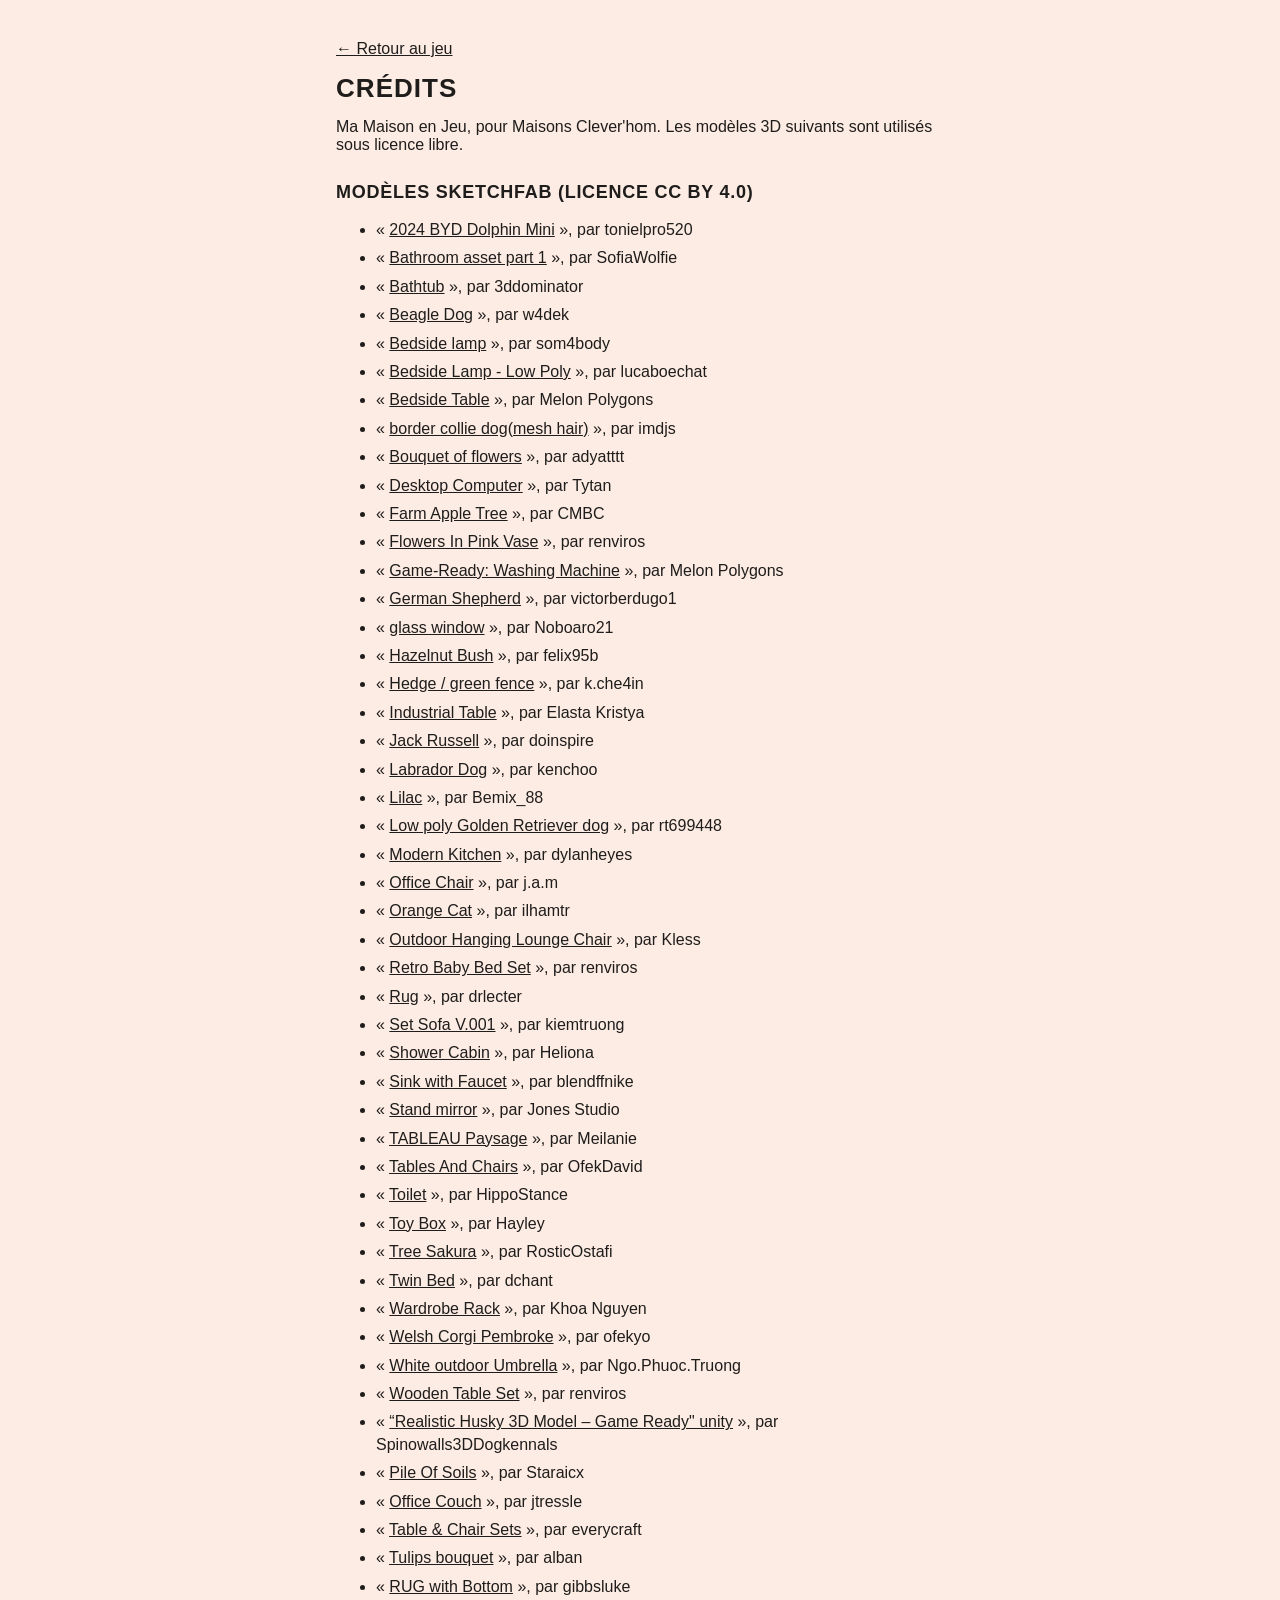
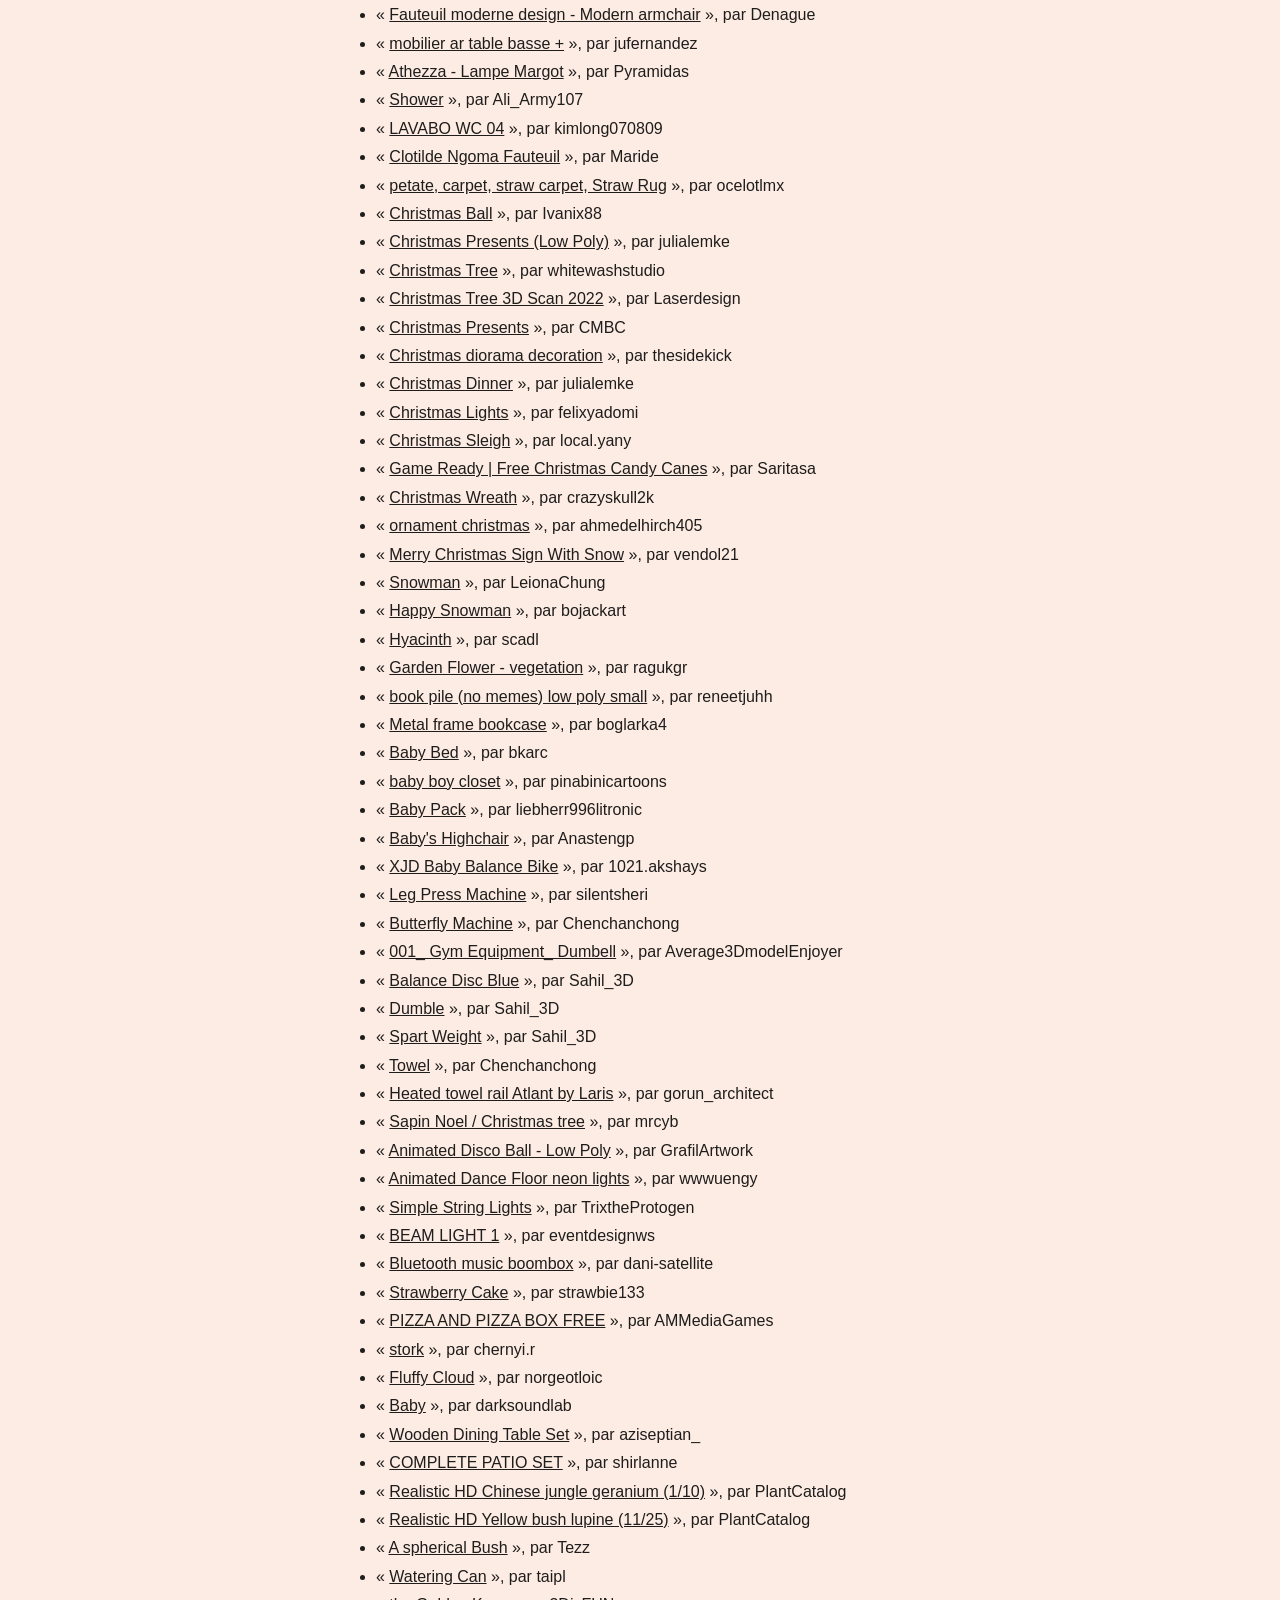
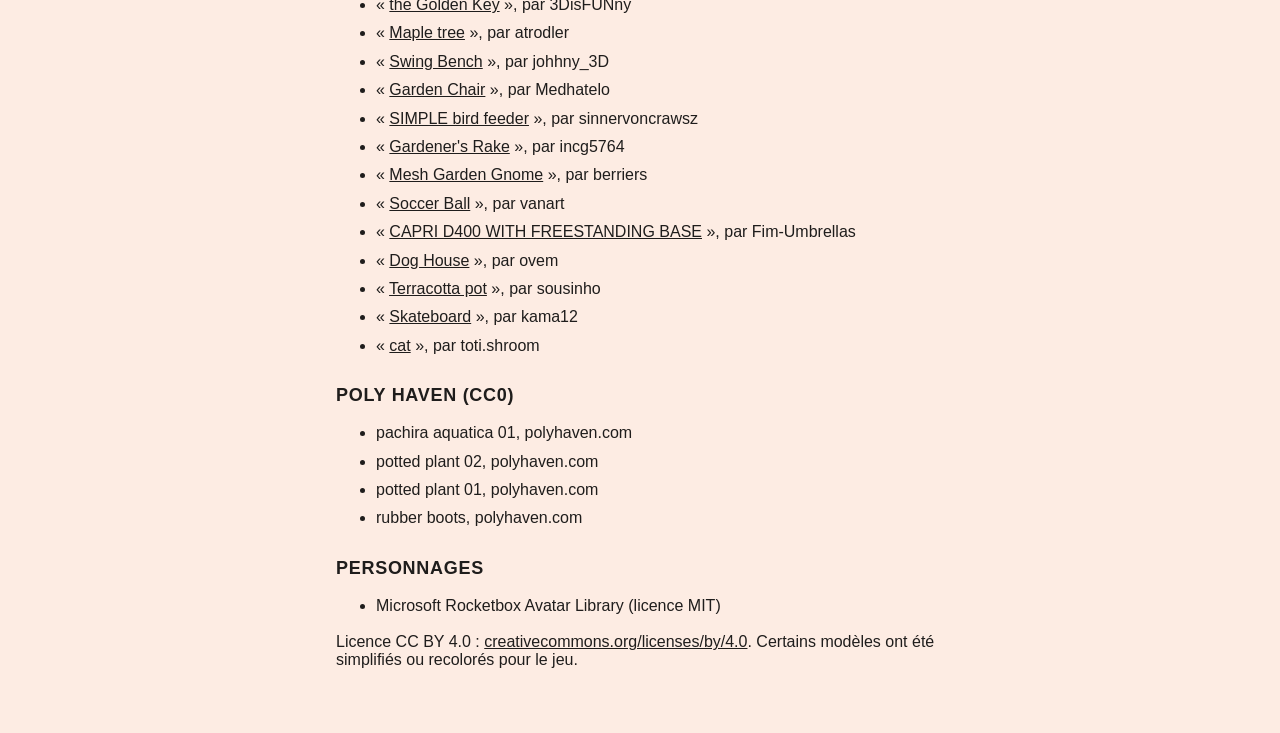
<file: credits.html>
<!doctype html>
<html lang="fr">
<head>
<meta charset="utf-8">
<meta name="viewport" content="width=device-width, initial-scale=1">
<title>Crédits · Ma Maison en Jeu</title>
<link rel="stylesheet" href="style.css">
<style>
html, body { overflow: auto; height: auto; }
main { max-width: 640px; margin: 0 auto; padding: 24px 16px 48px; }
h1 { font-size: 26px; }
h2 { font-family: var(--police); font-weight: 700; text-transform: uppercase; letter-spacing: 0.04em; font-size: 18px; margin: 28px 0 8px; }
li { margin: 6px 0; line-height: 1.4; }
a { color: var(--texte); }
</style>
</head>
<body>
<main>
  <p><a href="index.html">← Retour au jeu</a></p>
  <h1>Crédits</h1>
  <p>Ma Maison en Jeu, pour Maisons Clever'hom. Les modèles 3D suivants sont utilisés sous licence libre.</p>
  <h2>Modèles Sketchfab (licence CC BY 4.0)</h2>
  <ul id="sketchfab"><li>Chargement…</li></ul>
  <h2>Poly Haven (CC0)</h2>
  <ul id="polyhaven"></ul>
  <h2>Personnages</h2>
  <ul><li>Microsoft Rocketbox Avatar Library (licence MIT)</li></ul>
  <p>Licence CC BY 4.0 : <a href="https://creativecommons.org/licenses/by/4.0/deed.fr">creativecommons.org/licenses/by/4.0</a>. Certains modèles ont été simplifiés ou recolorés pour le jeu.</p>
</main>
<script type="module">
const c = await (await fetch('assets/credits.json')).json();
const li = (html) => { const e = document.createElement('li'); e.innerHTML = html; return e; };
const esc = (s) => String(s).replace(/[&<>"]/g, (x) => ({ '&': '&amp;', '<': '&lt;', '>': '&gt;', '"': '&quot;' }[x]));
const sf = document.getElementById('sketchfab'); sf.textContent = '';
for (const m of c.sketchfab) sf.append(li(`« <a href="${esc(m.lien)}">${esc(m.nom)}</a> », par ${esc(m.auteur)}`));
const ph = document.getElementById('polyhaven');
for (const n of c.polyhaven) ph.append(li(esc(n.replace(/_/g, ' ')) + ', polyhaven.com'));
</script>
</body>
</html>
</file>
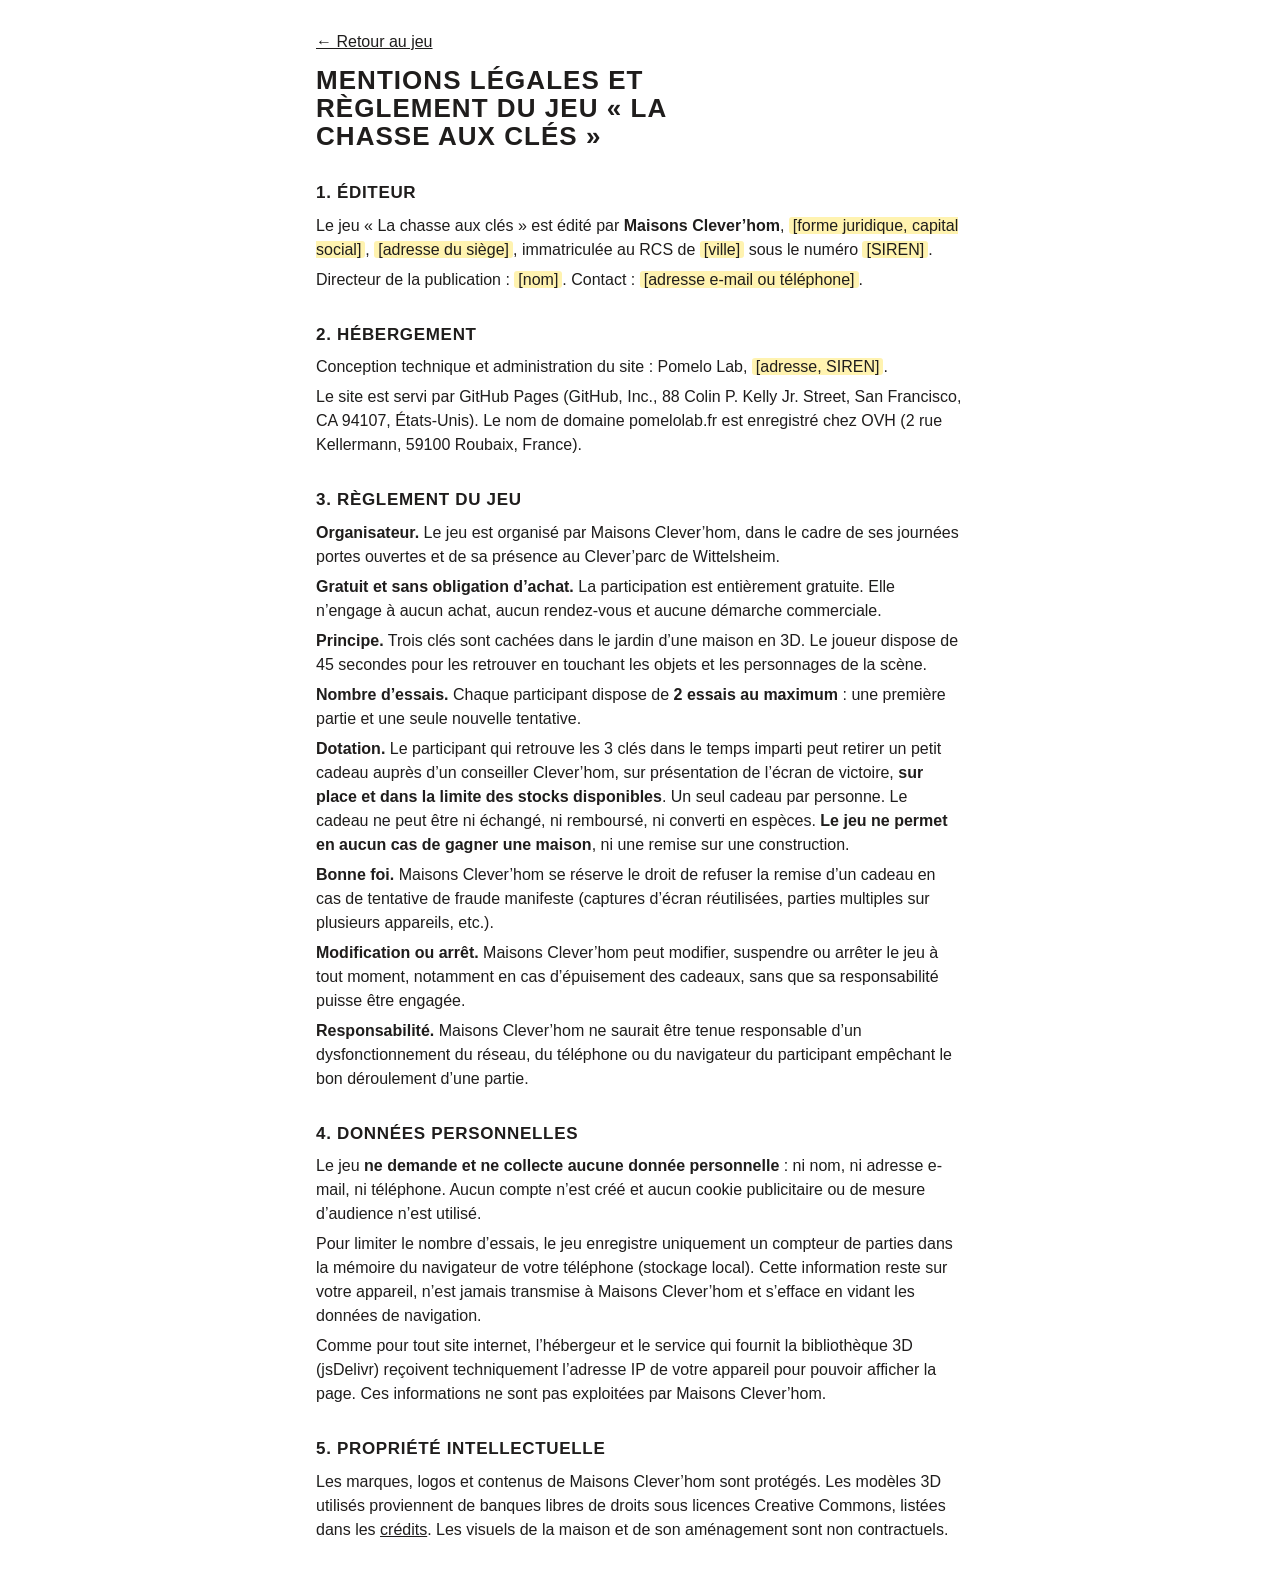
<file: mentions.html>
<!doctype html>
<html lang="fr">
<head>
<meta charset="utf-8">
<meta name="viewport" content="width=device-width, initial-scale=1">
<title>Mentions légales et règlement · La chasse aux clés</title>
<link rel="stylesheet" href="style.css">
<style>
html, body { overflow: auto; height: auto; background: #fff; }
main { max-width: 680px; margin: 0 auto; padding: 24px 16px 48px; line-height: 1.5; }
h1 { font-size: 26px; }
h2 { font-family: var(--police); font-weight: 700; text-transform: uppercase; letter-spacing: 0.04em; font-size: 17px; margin: 30px 0 8px; }
p, li { margin: 6px 0; }
a { color: var(--texte); }
.a-completer { background: #fff3b0; padding: 0 4px; border-radius: 3px; }
</style>
</head>
<body>
<main>
  <p><a href="index.html">← Retour au jeu</a></p>
  <h1>Mentions légales et règlement du jeu « La chasse aux clés »</h1>

  <h2>1. Éditeur</h2>
  <p>Le jeu « La chasse aux clés » est édité par <b>Maisons Clever’hom</b>,
    <span class="a-completer">[forme juridique, capital social]</span>,
    <span class="a-completer">[adresse du siège]</span>,
    immatriculée au RCS de <span class="a-completer">[ville]</span> sous le numéro <span class="a-completer">[SIREN]</span>.</p>
  <p>Directeur de la publication : <span class="a-completer">[nom]</span>.
    Contact : <span class="a-completer">[adresse e-mail ou téléphone]</span>.</p>

  <h2>2. Hébergement</h2>
  <p>Conception technique et administration du site : Pomelo Lab, <span class="a-completer">[adresse, SIREN]</span>.</p>
  <p>Le site est servi par GitHub Pages (GitHub, Inc., 88 Colin P. Kelly Jr. Street, San Francisco, CA 94107, États-Unis). Le nom de domaine pomelolab.fr est enregistré chez OVH (2 rue Kellermann, 59100 Roubaix, France).</p>

  <h2>3. Règlement du jeu</h2>
  <p><b>Organisateur.</b> Le jeu est organisé par Maisons Clever’hom, dans le cadre de ses journées portes ouvertes et de sa présence au Clever’parc de Wittelsheim.</p>
  <p><b>Gratuit et sans obligation d’achat.</b> La participation est entièrement gratuite. Elle n’engage à aucun achat, aucun rendez-vous et aucune démarche commerciale.</p>
  <p><b>Principe.</b> Trois clés sont cachées dans le jardin d’une maison en 3D. Le joueur dispose de 45 secondes pour les retrouver en touchant les objets et les personnages de la scène.</p>
  <p><b>Nombre d’essais.</b> Chaque participant dispose de <b>2 essais au maximum</b> : une première partie et une seule nouvelle tentative.</p>
  <p><b>Dotation.</b> Le participant qui retrouve les 3 clés dans le temps imparti peut retirer un petit cadeau auprès d’un conseiller Clever’hom, sur présentation de l’écran de victoire, <b>sur place et dans la limite des stocks disponibles</b>. Un seul cadeau par personne. Le cadeau ne peut être ni échangé, ni remboursé, ni converti en espèces. <b>Le jeu ne permet en aucun cas de gagner une maison</b>, ni une remise sur une construction.</p>
  <p><b>Bonne foi.</b> Maisons Clever’hom se réserve le droit de refuser la remise d’un cadeau en cas de tentative de fraude manifeste (captures d’écran réutilisées, parties multiples sur plusieurs appareils, etc.).</p>
  <p><b>Modification ou arrêt.</b> Maisons Clever’hom peut modifier, suspendre ou arrêter le jeu à tout moment, notamment en cas d’épuisement des cadeaux, sans que sa responsabilité puisse être engagée.</p>
  <p><b>Responsabilité.</b> Maisons Clever’hom ne saurait être tenue responsable d’un dysfonctionnement du réseau, du téléphone ou du navigateur du participant empêchant le bon déroulement d’une partie.</p>

  <h2>4. Données personnelles</h2>
  <p>Le jeu <b>ne demande et ne collecte aucune donnée personnelle</b> : ni nom, ni adresse e-mail, ni téléphone. Aucun compte n’est créé et aucun cookie publicitaire ou de mesure d’audience n’est utilisé.</p>
  <p>Pour limiter le nombre d’essais, le jeu enregistre uniquement un compteur de parties dans la mémoire du navigateur de votre téléphone (stockage local). Cette information reste sur votre appareil, n’est jamais transmise à Maisons Clever’hom et s’efface en vidant les données de navigation.</p>
  <p>Comme pour tout site internet, l’hébergeur et le service qui fournit la bibliothèque 3D (jsDelivr) reçoivent techniquement l’adresse IP de votre appareil pour pouvoir afficher la page. Ces informations ne sont pas exploitées par Maisons Clever’hom.</p>

  <h2>5. Propriété intellectuelle</h2>
  <p>Les marques, logos et contenus de Maisons Clever’hom sont protégés. Les modèles 3D utilisés proviennent de banques libres de droits sous licences Creative Commons, listées dans les <a href="credits.html">crédits</a>. Les visuels de la maison et de son aménagement sont non contractuels.</p>
</main>
</body>
</html>
</file>
<file: style.css>
/* charte Maisons Clever'hom : vert anis, typographie Helvetica ; le fond rose pâle est celui du jeu */
:root { --fond: #fdece3; --texte: #1f1d1c; --vert: #c4d000; --vert-fonce: #5f6600; --vert-pale: #f5f8d2; --gris: #4a433e;
  --police: "Helvetica Neue", Helvetica, Arial, sans-serif;
  --corail: var(--vert); --rose: var(--vert); --sauge: var(--vert); --sauge-fonce: var(--vert-fonce); }
* { box-sizing: border-box; }
[hidden] { display: none !important; }
html, body { margin: 0; height: 100%; overflow: hidden; background: var(--fond); color: var(--texte); font-family: var(--police); }
#scene { position: fixed; inset: 0; width: 100%; height: 100%; display: block; touch-action: none; }

.haut { position: fixed; left: 0; right: 0; top: 0; padding: max(16px, env(safe-area-inset-top)) 20px 40px; pointer-events: none;
  background: none; }

.logos { display: flex; align-items: center; gap: 10px; }
.logos img { height: 48px; width: auto; }
.logos span { color: #6b625c; }
h1 { margin: 12px 0 8px; font-family: var(--police); font-weight: 700; font-size: clamp(22px, 7vw, 30px); line-height: 1.08; text-transform: uppercase; letter-spacing: 0.04em; max-width: 360px; }
.surligne { background: linear-gradient(180deg, transparent 58%, var(--rose) 58%); }
.baseline { margin: 0; display: flex; align-items: center; gap: 8px; font-weight: 700; font-size: 15px; }
.point { width: 10px; height: 10px; border-radius: 5px; background: var(--rose); }

.astuce { position: fixed; left: 50%; bottom: 196px; transform: translateX(-50%); background: rgba(31, 29, 28, 0.78); color: #fff; font-size: 13px; font-weight: 700;
  padding: 8px 14px; border-radius: 999px; white-space: nowrap; transition: opacity 0.6s; pointer-events: none; }
.astuce.cache { opacity: 0; }

.carte { position: fixed; left: 16px; right: 16px; bottom: max(16px, env(safe-area-inset-bottom)); max-width: 420px; margin: 0 auto; background: #fff; border-radius: 24px;
  padding: 16px; display: flex; flex-direction: column; gap: 12px; box-shadow: 0 10px 30px rgba(31, 29, 28, 0.14); }
.ligne { display: flex; align-items: center; justify-content: space-between; gap: 10px; }
.etiquette { margin: 0; font-size: 12px; font-weight: 700; letter-spacing: 0.8px; text-transform: uppercase; color: var(--sauge-fonce); }
.nom { margin: 2px 0 0; font-weight: 700; font-size: 21px; }
.vue { flex-shrink: 0; min-height: 44px; border: 1.5px solid var(--texte); background: #fff; color: var(--texte); border-radius: 999px; padding: 0 14px; font: 700 14px var(--police); cursor: pointer; }
.vue:disabled { opacity: 0.45; cursor: default; }
.jouer { display: block; text-align: center; text-decoration: none; background: var(--corail); color: var(--texte); font-family: var(--police); font-weight: 700; font-size: 22px; padding: 14px; border-radius: 999px; text-transform: uppercase; letter-spacing: 0.04em; }
.mentions { margin: 0; text-align: center; font-size: 11px; color: var(--gris); }
.mentions a { color: var(--gris); }

.chargement { position: fixed; inset: 0; z-index: 20; display: flex; flex-direction: column; align-items: center; justify-content: center; gap: 28px; background: #fff; transition: opacity 0.6s ease, visibility 0s linear 0.9s; }
.chargement.fini { opacity: 0; visibility: hidden; pointer-events: none; }
.logo-ouverture { width: min(56vw, 240px); height: auto; opacity: 0; transform: scale(0.96); animation: apparition 0.9s ease forwards 0.15s, disparition 0.5s ease forwards 1.7s; }
@keyframes disparition { to { opacity: 0; transform: scale(1.04); } }
@keyframes apparition { to { opacity: 1; transform: scale(1); } }
.chargement p { margin: 0; font-weight: 700; }
.visuellement-cache { position: absolute !important; width: 1px; height: 1px; overflow: hidden; clip: rect(0 0 0 0); white-space: nowrap; }
@media (prefers-reduced-motion: reduce) { .logo-ouverture { animation: none; opacity: 1; transform: none; } }

.mesures { position: fixed; left: 8px; top: 50%; margin: 0; padding: 8px 10px; background: rgba(255, 255, 255, 0.92); border-radius: 10px; font: 11px/1.4 ui-monospace, monospace; color: #1f1d1c; }

/* ---------- parcours ---------- */
body:not([data-ecran="accueil"]) .seulement-accueil { display: none; }
.duree { font-size: 14px; font-weight: 700; background: var(--fond); border-radius: 999px; padding: 6px 12px; white-space: nowrap; }
.jouer { width: 100%; border: none; cursor: pointer; }
.jouer:disabled { opacity: 0.6; cursor: default; }

.question { position: fixed; left: 16px; right: 16px; top: max(14px, env(safe-area-inset-top)); max-width: 440px; margin: 0 auto; background: #fff; border-radius: 22px; padding: 12px 14px 14px;
  display: flex; flex-direction: column; gap: 8px; box-shadow: 0 8px 24px rgba(31, 29, 28, 0.12); }
.question .ligne { justify-content: flex-start; }
.retour { flex-shrink: 0; width: 36px; height: 36px; border-radius: 18px; border: none; background: var(--fond); color: var(--texte); font-size: 24px; line-height: 1; cursor: pointer; }
.pastille { margin-left: auto; font-size: 12px; font-weight: 700; background: #e0f4e6; color: #2f5a3c; border-radius: 999px; padding: 4px 10px; white-space: nowrap; }
.intitule { margin: 0; font-weight: 700; font-size: 18px; line-height: 1.2; }
.puces { display: flex; flex-wrap: wrap; gap: 6px; }
.puces:empty { display: none; }
.puce { min-height: 36px; border-radius: 999px; padding: 6px 13px; font: 700 14px var(--police); border: 1.5px solid #e8ddd5; background: #fff; color: var(--texte); cursor: pointer; }
.puce[aria-pressed="true"] { background: var(--texte); color: #fff; border-color: var(--texte); }
/* valeurs de l'étape arbre : quatre cartes avec une petite phrase */
.valeurs, .puces:has(.valeur) { display: grid; grid-template-columns: repeat(2, minmax(0, 1fr)); gap: 6px; }
.puce.valeur { border-radius: 16px; padding: 8px 11px 9px; text-align: left; display: flex; flex-direction: column; gap: 2px; }
.puce.valeur b { font-size: 15px; }
.puce.valeur span { font-weight: 400; font-size: 13px; line-height: 1.25; color: var(--gris); }
.puce.valeur[aria-pressed="true"] span { color: #f3e7df; }

.bulle { position: fixed; transform: translate(-50%, -100%); background: var(--texte); color: #fff; font-size: 14px; font-weight: 700; padding: 6px 12px; border-radius: 999px; white-space: nowrap; pointer-events: none; }
.bulle::after { content: ""; position: absolute; left: 50%; bottom: -7px; transform: translateX(-50%); border: 7px solid transparent; border-bottom: 0; border-top-color: var(--texte); }

.panneau { position: fixed; left: 0; right: 0; bottom: 0; max-width: 520px; margin: 0 auto; background: #fff; border-radius: 28px 28px 0 0; max-height: 58vh; overflow-y: auto;
  padding: 16px 16px max(18px, env(safe-area-inset-bottom)); display: flex; flex-direction: column; gap: 12px; box-shadow: 0 -8px 26px rgba(31, 29, 28, 0.12); }
#contenu { display: flex; flex-direction: column; gap: 12px; }
.titre-panneau { margin: 0; font-weight: 700; font-size: 18px; }
.sous { margin: 0; font-size: 14px; color: var(--gris); line-height: 1.35; }
h2 { margin: 0; font-family: var(--police); font-weight: 700; font-size: 21px; text-transform: uppercase; letter-spacing: 0.04em; }
.grille { display: grid; grid-template-columns: repeat(2, minmax(0, 1fr)); gap: 8px; }
.grille.quatre { grid-template-columns: repeat(4, minmax(0, 1fr)); }
.grille.trois { grid-template-columns: repeat(3, minmax(0, 1fr)); }
.choix { min-width: 0; display: flex; flex-direction: column; align-items: flex-start; gap: 2px; padding: 10px 11px; border-radius: 16px; text-align: left; color: var(--texte);
  border: 1.5px solid #efe6df; background: #fff; font: inherit; cursor: pointer; }
.choix b { font-size: 15px; } .choix span { font-size: 12px; color: var(--gris); }
.choix[aria-pressed="true"] { border-color: var(--vert); background: var(--vert-pale); }
.arbre { align-items: center; text-align: center; padding: 10px 4px; }
.arbre i { width: 26px; height: 26px; border-radius: 13px; display: block; }
.arbre[aria-pressed="true"] { border-color: var(--vert); background: var(--vert-pale); }
.encart { background: var(--fond); border-radius: 16px; padding: 10px 14px; display: flex; flex-direction: column; gap: 2px; }
.compteur { display: flex; align-items: center; justify-content: space-between; gap: 10px; background: var(--fond); border-radius: 16px; padding: 8px 12px; }
.compteur p { margin: 0; font-size: 14px; font-weight: 700; line-height: 1.25; }
.compteur div { display: flex; align-items: center; gap: 10px; }
.compteur button { width: 36px; height: 36px; border-radius: 18px; border: 1.5px solid var(--texte); background: #fff; font-size: 18px; font-weight: 700; cursor: pointer; color: var(--texte); }
.compteur output { font-family: var(--police); font-weight: 700; font-size: 22px; width: 18px; text-align: center; }
.membres { display: flex; gap: 8px; flex-wrap: wrap; }
.aventure { flex-direction: row; align-items: center; gap: 12px; padding: 10px 12px; }
.aventure .tag { align-self: flex-start; font-size: 11px; font-weight: 700; border-radius: 999px; padding: 3px 8px; color: var(--texte); }
.aventure div { display: flex; flex-direction: column; gap: 3px; min-width: 0; }
.ligne-recap { display: flex; justify-content: space-between; gap: 10px; padding: 6px 0; border-bottom: 1px solid #f3e7df; font-size: 14px; }
.ligne-recap span { color: var(--gris); } .ligne-recap b { text-align: right; }
.champs { display: flex; gap: 8px; }
.champ { flex: 1; min-width: 0; display: flex; flex-direction: column; gap: 3px; }
.champ label { font-size: 11px; font-weight: 700; letter-spacing: 1px; text-transform: uppercase; color: var(--sauge-fonce); }
.champ input { width: 100%; border: 1.5px solid #e8ddd5; border-radius: 12px; padding: 10px 11px; font: 16px var(--police); color: var(--texte); }
.consentement { display: flex; gap: 10px; align-items: flex-start; background: var(--fond); border-radius: 14px; padding: 10px 12px; font-size: 13px; line-height: 1.35; }
.consentement input { width: 20px; height: 20px; margin: 0; flex-shrink: 0; accent-color: var(--texte); }
.message { margin: 0; text-align: center; font-weight: 700; font-size: 15px; color: #2f5a3c; background: #e0f4e6; border-radius: 14px; padding: 12px; }
.suite { display: block; width: 100%; border: none; background: var(--corail); color: var(--texte); font-family: var(--police); font-weight: 700; font-size: 20px; padding: 14px; border-radius: 999px;
  text-transform: uppercase; letter-spacing: 0.04em; cursor: pointer; }
.suite:disabled { opacity: 0.45; cursor: default; }
button:focus-visible, a:focus-visible, input:focus-visible { outline: 3px solid var(--vert-fonce); outline-offset: 2px; }
@media (prefers-reduced-motion: reduce) { * { transition: none !important; } }

/* ---------- famille ---------- */
.champ.age { flex: 0 0 84px; }
.onglets { display: flex; flex-wrap: wrap; gap: 6px; }
.portraits { display: flex; gap: 8px; overflow-x: auto; padding: 2px 2px 6px; scroll-snap-type: x proximity; }
.portrait { flex: 0 0 auto; width: 68px; height: 68px; padding: 0; border-radius: 34px; border: 3px solid #efe6df; background: var(--fond); overflow: hidden; cursor: pointer; scroll-snap-align: start; }
.portrait img { width: 100%; height: 100%; object-fit: cover; display: block; }
.portrait[aria-pressed="true"] { border-color: var(--corail); }
.teints { display: flex; align-items: center; gap: 10px; }
.teints span { font-size: 13px; font-weight: 700; color: var(--texte-doux, #6b625d); margin-right: 2px; }
.teint { width: 36px; height: 36px; border-radius: 18px; padding: 0; border: 3px solid #fff; box-shadow: 0 0 0 1.5px #e8ddd5; cursor: pointer; }
.teint[aria-pressed="true"] { box-shadow: 0 0 0 3px var(--corail); }
.choix.animal { flex: 0 0 auto; min-width: 96px; align-items: center; }
.retirer { align-self: flex-start; background: none; border: none; padding: 6px 0; font: 700 14px var(--police); color: var(--gris); text-decoration: underline; cursor: pointer; }
.puce-membre { display: inline-flex; align-items: center; border-radius: 999px; }
.puce-membre .puce { border-top-right-radius: 0; border-bottom-right-radius: 0; border-right: none; padding-right: 9px; }
.corbeille { min-height: 36px; width: 36px; display: flex; align-items: center; justify-content: center; border: 1.5px solid #e8ddd5; border-left: none; border-radius: 0 999px 999px 0; background: #fff; color: #d9302c; cursor: pointer; padding: 0; }
.puce-membre .puce[aria-pressed="true"] + .corbeille { border-color: var(--texte); background: var(--texte); color: #ff7a73; }

/* le moment de l'arbre */
body[data-rituel] .question, body[data-rituel] .panneau, body[data-rituel] .bulle { opacity: 0; pointer-events: none; }
.question, .panneau { transition: opacity 0.6s ease; }
.rituel { position: fixed; inset: 0; z-index: 10; display: flex; align-items: flex-end; justify-content: center; padding: 0 24px max(28px, env(safe-area-inset-bottom));
  background: linear-gradient(180deg, rgba(253, 236, 227, 0) 0%, rgba(253, 236, 227, 0.55) 38%, rgba(253, 236, 227, 0.96) 62%); animation: voile 0.6s ease both; }
.rituel.plaque { background: linear-gradient(180deg, rgba(253, 236, 227, 0) 0%, rgba(253, 236, 227, 0) 45%, rgba(253, 236, 227, 0.95) 72%); animation-delay: 1.5s; }
.rituel-texte { width: 100%; max-width: 380px; text-align: center; display: flex; flex-direction: column; align-items: center; gap: 6px; }
.rituel h2 { margin: 4px 0 10px; font-family: var(--police); font-weight: 700; font-size: clamp(26px, 8vw, 34px); line-height: 1.08; text-transform: uppercase; letter-spacing: 0.04em; }
.rituel h2::after { content: ""; display: block; width: 44px; height: 3px; border-radius: 2px; background: var(--sauge); margin: 14px auto 0; }
.rituel .vers { margin: 0; font-size: 19px; line-height: 1.35; opacity: 0; transform: translateY(6px); animation: vers 0.6s ease forwards; animation-delay: calc(0.4s + var(--i) * 0.35s); }
.rituel .suite.vers { margin-top: 18px; }
.rituel > .rituel-texte > .etiquette, .rituel h2 { opacity: 0; animation: vers 0.6s ease forwards 0.1s; }
.rituel.plaque .etiquette { animation-delay: 1.6s; }
.rituel.plaque h2 { animation-delay: 1.8s; }
.rituel.plaque .vers { animation-delay: calc(2.2s + var(--i) * 0.4s); }
.rituel.tout, .rituel.tout * { animation-delay: 0s !important; animation-duration: 0.3s !important; }
@keyframes voile { from { opacity: 0; } to { opacity: 1; } }
@keyframes vers { to { opacity: 1; transform: none; } }
@media (prefers-reduced-motion: reduce) { .rituel, .rituel .vers, .rituel h2, .rituel .etiquette { animation-duration: 0.01s !important; animation-delay: 0s !important; } }

/* étape famille : ajouts rapides et habitudes visibles */
.puce.ajout { border-style: dashed; color: var(--vert-fonce); border-color: #d6dd73; background: var(--vert-pale); }
.habitudes { border-top: 1px solid #f3e7df; padding-top: 10px; display: flex; flex-direction: column; gap: 8px; }
.titre-habitudes { margin: 0; font-weight: 700; font-size: 15px; }
.titre-habitudes .sous { font-weight: 400; font-size: 13px; color: var(--gris); margin-left: 4px; }
.puces-habitudes { display: flex; flex-wrap: wrap; gap: 6px; }

/* confettis de l'aventure de Noël */
.confettis { position: fixed; inset: 0; width: 100%; height: 100%; pointer-events: none; z-index: 30; }

/* prénom du joueur manquant */
.alerte { margin: 0; padding: 8px 12px; border-radius: 12px; background: #fde3e1; color: #9b1c17; font-weight: 700; font-size: 14px; }
input.manquant { border-color: #d9302c !important; box-shadow: 0 0 0 3px rgba(217, 48, 44, 0.18); }

/* le bouton de suite reste toujours visible en bas du panneau, même quand son contenu défile (petits écrans, clavier ouvert) */
.panneau { max-height: 58dvh; }
.panneau > .suite { position: sticky; bottom: 0; flex-shrink: 0; z-index: 1; box-shadow: 0 -14px 14px 2px #fff; }

/* étape arbre : bandeau du haut réduit au titre */
body[data-ecran="arbre"] .question .intitule { margin-bottom: 0; }

/* ---------- interface compacte : la maison d'abord ---------- */
.question { padding: 8px 10px 9px; gap: 4px; border-radius: 18px; top: max(10px, env(safe-area-inset-top)); }
.question .ligne { gap: 8px; }
.retour { width: 30px; height: 30px; font-size: 20px; }
.question .etiquette { order: 3; margin-left: auto; font-size: 11px; letter-spacing: 0.5px; }
.question .ligne { flex-wrap: nowrap; }
.question .intitule { font-size: 16px; }
.question:has(.puces:empty) .ligne { display: flex; }
.question .ligne:has(+ .intitule) { }
.pastille { display: none !important; }
.puces { flex-wrap: nowrap; overflow-x: auto; scrollbar-width: none; padding-bottom: 2px; }
.puces::-webkit-scrollbar, .defile::-webkit-scrollbar, .portraits::-webkit-scrollbar { display: none; }
.puce { min-height: 32px; padding: 5px 11px; font-size: 13px; white-space: nowrap; flex-shrink: 0; }
.panneau { padding: 10px 12px max(12px, env(safe-area-inset-bottom)); gap: 8px; max-height: 44vh; border-radius: 22px 22px 0 0; }
#contenu { gap: 8px; }
#contenu:empty { display: none; }
.suite { font-size: 16px; padding: 11px; }
.tuiles { display: grid; grid-auto-flow: column; grid-auto-columns: minmax(0, 1fr); gap: 6px; }
.tuile { display: flex; flex-direction: column; align-items: center; gap: 2px; padding: 7px 2px 6px; border-radius: 14px; border: 1.5px solid #efe6df; background: #fff; color: var(--texte); font: 700 12px var(--police); cursor: pointer; min-width: 0; }
.tuile i { font-style: normal; font-size: 24px; line-height: 1.1; }
.tuile span { white-space: nowrap; overflow: hidden; text-overflow: ellipsis; max-width: 100%; }
.tuile[aria-pressed="true"] { border-color: var(--vert); background: var(--vert-pale); }
.tuiles.grandes .tuile { padding: 12px 4px; } .tuiles.grandes .tuile i { font-size: 40px; }
.detail { background: var(--fond); border-radius: 12px; padding: 7px 11px; font-size: 13px; }
.detail summary { font-weight: 700; font-size: 14px; cursor: pointer; }
.detail p { margin: 6px 0 2px; color: var(--gris); line-height: 1.35; }
.champs.compact { display: flex; gap: 6px; align-items: center; }
.champs.compact input { flex: 1; min-width: 0; border: 1.5px solid #e8ddd5; border-radius: 12px; padding: 8px 10px; font: 16px var(--police); color: var(--texte); }
.champs.compact input.age { flex: 0 0 64px; }
.puce.icone { padding: 4px 9px; font-size: 16px; }
.defile { display: flex; gap: 6px; overflow-x: auto; scrollbar-width: none; padding-bottom: 2px; }
.portraits { gap: 6px; padding: 1px 1px 2px; scrollbar-width: none; }
.portrait { width: 52px; height: 52px; border-radius: 26px; border-width: 2.5px; }
.teints { gap: 8px; } .teints span { font-size: 12px; } .teint { width: 28px; height: 28px; }
.compteur { padding: 5px 10px; } .compteur p { font-size: 13px; } .compteur button { width: 30px; height: 30px; font-size: 16px; } .compteur output { font-size: 18px; }
.message { font-size: 13px; padding: 8px; }
.consentement { padding: 7px 10px; font-size: 12px; }
.alerte { font-size: 13px; padding: 6px 10px; }
.bulle { font-size: 13px; padding: 5px 10px; }
.question .intitule { flex: 1; min-width: 0; line-height: 1.15; }
.question .etiquette { flex-shrink: 0; background: var(--vert-pale); border-radius: 999px; padding: 3px 8px; }
.puces-habitudes { flex-wrap: nowrap; }
.tuile { font-size: 11.5px; }

/* aventure « La famille s'agrandit » : emojis qui montent autour de la famille */
.emojis { position: fixed; inset: 0; pointer-events: none; z-index: 30; overflow: hidden; }
.emojis span { position: absolute; transform: translate(-50%, -50%); animation: monte 2.6s ease-out forwards; }
@keyframes monte { 0% { opacity: 0; transform: translate(-50%, -30%) scale(0.5); } 15% { opacity: 1; transform: translate(-50%, -50%) scale(1); } 100% { opacity: 0; transform: translate(-50%, -260%) scale(1.1); } }

/* page de fin : formulaire */
.accroche { margin: 0 0 8px; font-size: 13.5px; line-height: 1.35; font-weight: 600; }
.champs.compact + .champs.compact, .champs.compact + .consentement, .consentement + .consentement { margin-top: 6px; }

/* chasse aux clés */
.trousseau { display: flex; justify-content: center; gap: 18px; font-size: 30px; }
.trousseau i { font-style: normal; filter: grayscale(1); opacity: 0.35; transition: all 0.3s; }
.trousseau i.ok { filter: none; opacity: 1; transform: scale(1.15); }
.cadeau { display: flex; flex-direction: column; gap: 4px; background: var(--vert-pale); border-radius: 14px; padding: 12px 14px; font-size: 13.5px; line-height: 1.35; }
.cadeau b { font-size: 15px; }
.toast { position: fixed; left: 50%; top: 92px; transform: translateX(-50%); background: rgba(30, 30, 30, 0.82); color: #fff; padding: 8px 14px; border-radius: 20px; font: 600 14px var(--police); pointer-events: none; opacity: 0; z-index: 40; white-space: nowrap; }
.toast.vu { animation: toast 2.2s ease forwards; }
@keyframes toast { 0% { opacity: 0; transform: translate(-50%, -6px); } 12% { opacity: 1; transform: translate(-50%, 0); } 80% { opacity: 1; } 100% { opacity: 0; } }


/* jeu : décompte, chrono, barre de temps */
.decompte { position: fixed; inset: 0; z-index: 60; display: grid; place-items: center; background: radial-gradient(circle, rgba(0,0,0,0.15), rgba(0,0,0,0.55)); pointer-events: none; }
.decompte span { font: 900 120px/1 var(--police); color: #fff; -webkit-text-stroke: 4px #1d1d1b; text-shadow: 0 8px 0 var(--vert), 0 14px 30px rgba(0,0,0,0.4); animation: pop 1s ease-out both; }
@keyframes pop { 0% { transform: scale(2.4); opacity: 0; } 15% { transform: scale(0.92); opacity: 1; } 28% { transform: scale(1.05); } 88% { transform: scale(1); opacity: 1; } 100% { transform: scale(0.9); opacity: 0; } }
.hud { width: 100%; align-self: stretch; display: flex; align-items: center; justify-content: space-between; }
.hud .trousseau { justify-content: flex-start; }
.hud b { font: 900 26px var(--police); font-variant-numeric: tabular-nums; }
.barre { width: 100%; align-self: stretch; height: 14px; border-radius: 8px; background: #eee3da; overflow: hidden; margin-top: 8px; }
.barre-in { height: 100%; background: linear-gradient(90deg, #8fb600, var(--vert)); border-radius: 8px; transition: width 0.1s linear; }
.barre-in.urgent { background: linear-gradient(90deg, #d6382f, #ff7a3e); animation: clignote 0.5s steps(2) infinite; }
@keyframes clignote { 50% { opacity: 0.55; } }
body[data-ecran="cles"] #suite { display: none; }

/* jeu : règles, gros messages, secousse */
.regles { position: fixed; inset: 0; z-index: 60; display: grid; place-items: center; padding: 16px; background: rgba(20, 20, 18, 0.55); animation: voile 0.3s ease both; }
.regles-carte { width: 100%; max-width: 420px; background: #fff; border-radius: 24px; padding: 22px 20px 18px; box-shadow: 0 20px 50px rgba(0,0,0,0.3); animation: monteCarte 0.45s cubic-bezier(.2,1.4,.4,1) both; font-family: var(--police); }
@keyframes monteCarte { from { transform: translateY(40px) scale(0.92); opacity: 0; } to { transform: none; opacity: 1; } }
.regles-titre { margin: 0 0 12px; font: 900 26px var(--police); text-transform: uppercase; letter-spacing: 0.02em; }
.regles ol { list-style: none; margin: 0; padding: 0; display: flex; flex-direction: column; gap: 10px; }
.regles li { display: flex; gap: 12px; align-items: center; background: var(--vert-pale); border-radius: 14px; padding: 9px 12px; font-size: 14.5px; line-height: 1.3; }
.regles li i { font-style: normal; font-size: 26px; }
.regles-cadeau { margin: 12px 0 14px; font-weight: 700; font-size: 14px; text-align: center; }
.regles .jouer { width: 100%; }
.bravo { position: fixed; left: 50%; top: 42%; z-index: 55; transform: translate(-50%, -50%); font: 900 64px var(--police); color: #fff; -webkit-text-stroke: 3px #1d1d1b; text-shadow: 0 6px 0 var(--vert); pointer-events: none; animation: bravo 1.2s ease-out both; white-space: nowrap; }
@keyframes bravo { 0% { transform: translate(-50%, -50%) scale(0.3); opacity: 0; } 20% { transform: translate(-50%, -50%) scale(1.2); opacity: 1; } 35% { transform: translate(-50%, -50%) scale(1); } 75% { opacity: 1; } 100% { transform: translate(-50%, -110%) scale(1); opacity: 0; } }
body.secoue #scene { animation: secoue 0.3s; }
@keyframes secoue { 20% { transform: translateX(-6px); } 40% { transform: translateX(6px); } 60% { transform: translateX(-4px); } 80% { transform: translateX(3px); } }
.etoiles { margin: 0; font-size: 30px; text-align: center; }
.cadeau b { font-size: 16px; }
#astuce { display: none !important; }
.astuce-jeu { position: fixed; left: 0; right: 0; margin: 0 auto; top: 92px; z-index: 45; width: min(88vw, 380px); background: #fff; border: 3px solid var(--vert); border-radius: 18px; padding: 10px 14px; font: 700 14px/1.35 var(--police); box-shadow: 0 8px 22px rgba(0,0,0,0.2); animation: monteCarte 0.4s cubic-bezier(.2,1.4,.4,1) both; pointer-events: none; transition: opacity 0.5s; }
.astuce-jeu::before { content: ''; position: absolute; top: -10px; left: 50%; margin-left: -9px; border: 9px solid transparent; border-top: 0; border-bottom-color: var(--vert); }
.astuce-jeu.part { opacity: 0; }

body[data-ecran="cles"] #retour, body[data-ecran="fin"] #retour { visibility: hidden; }
</file>
